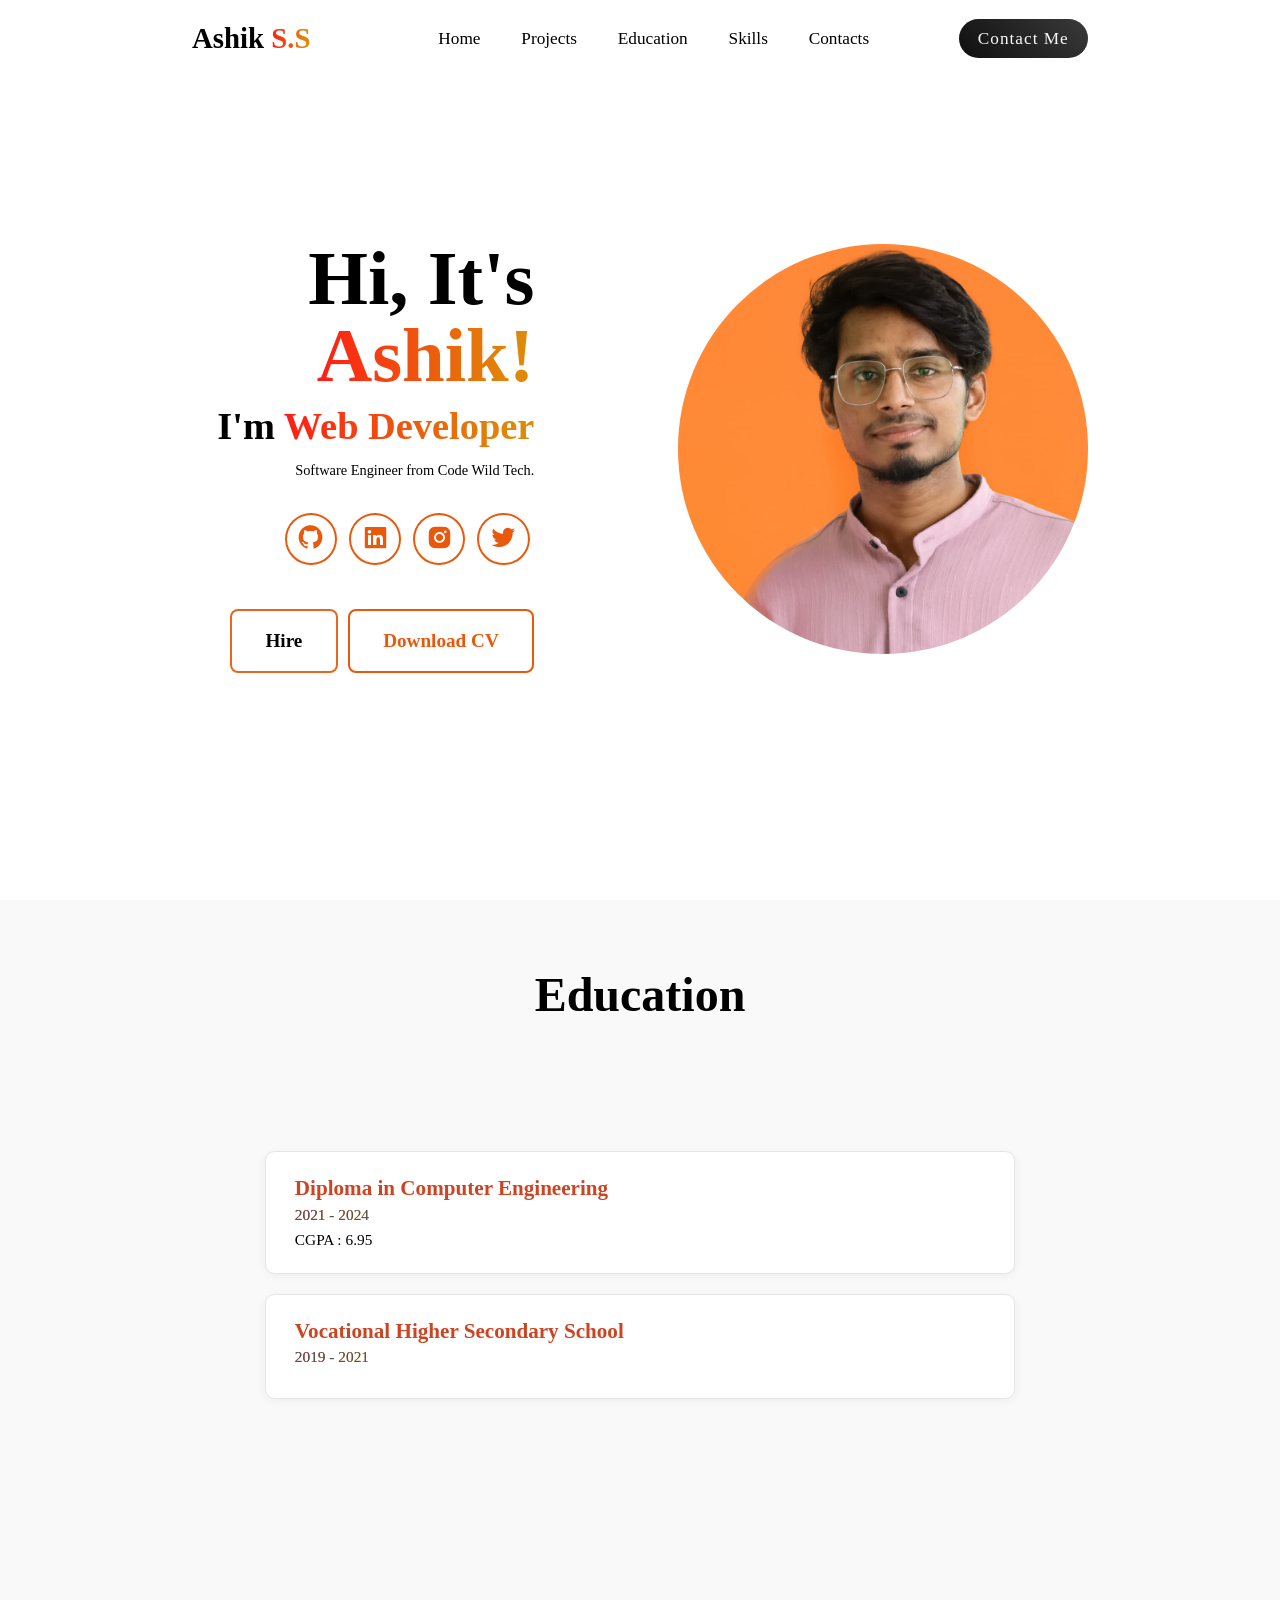
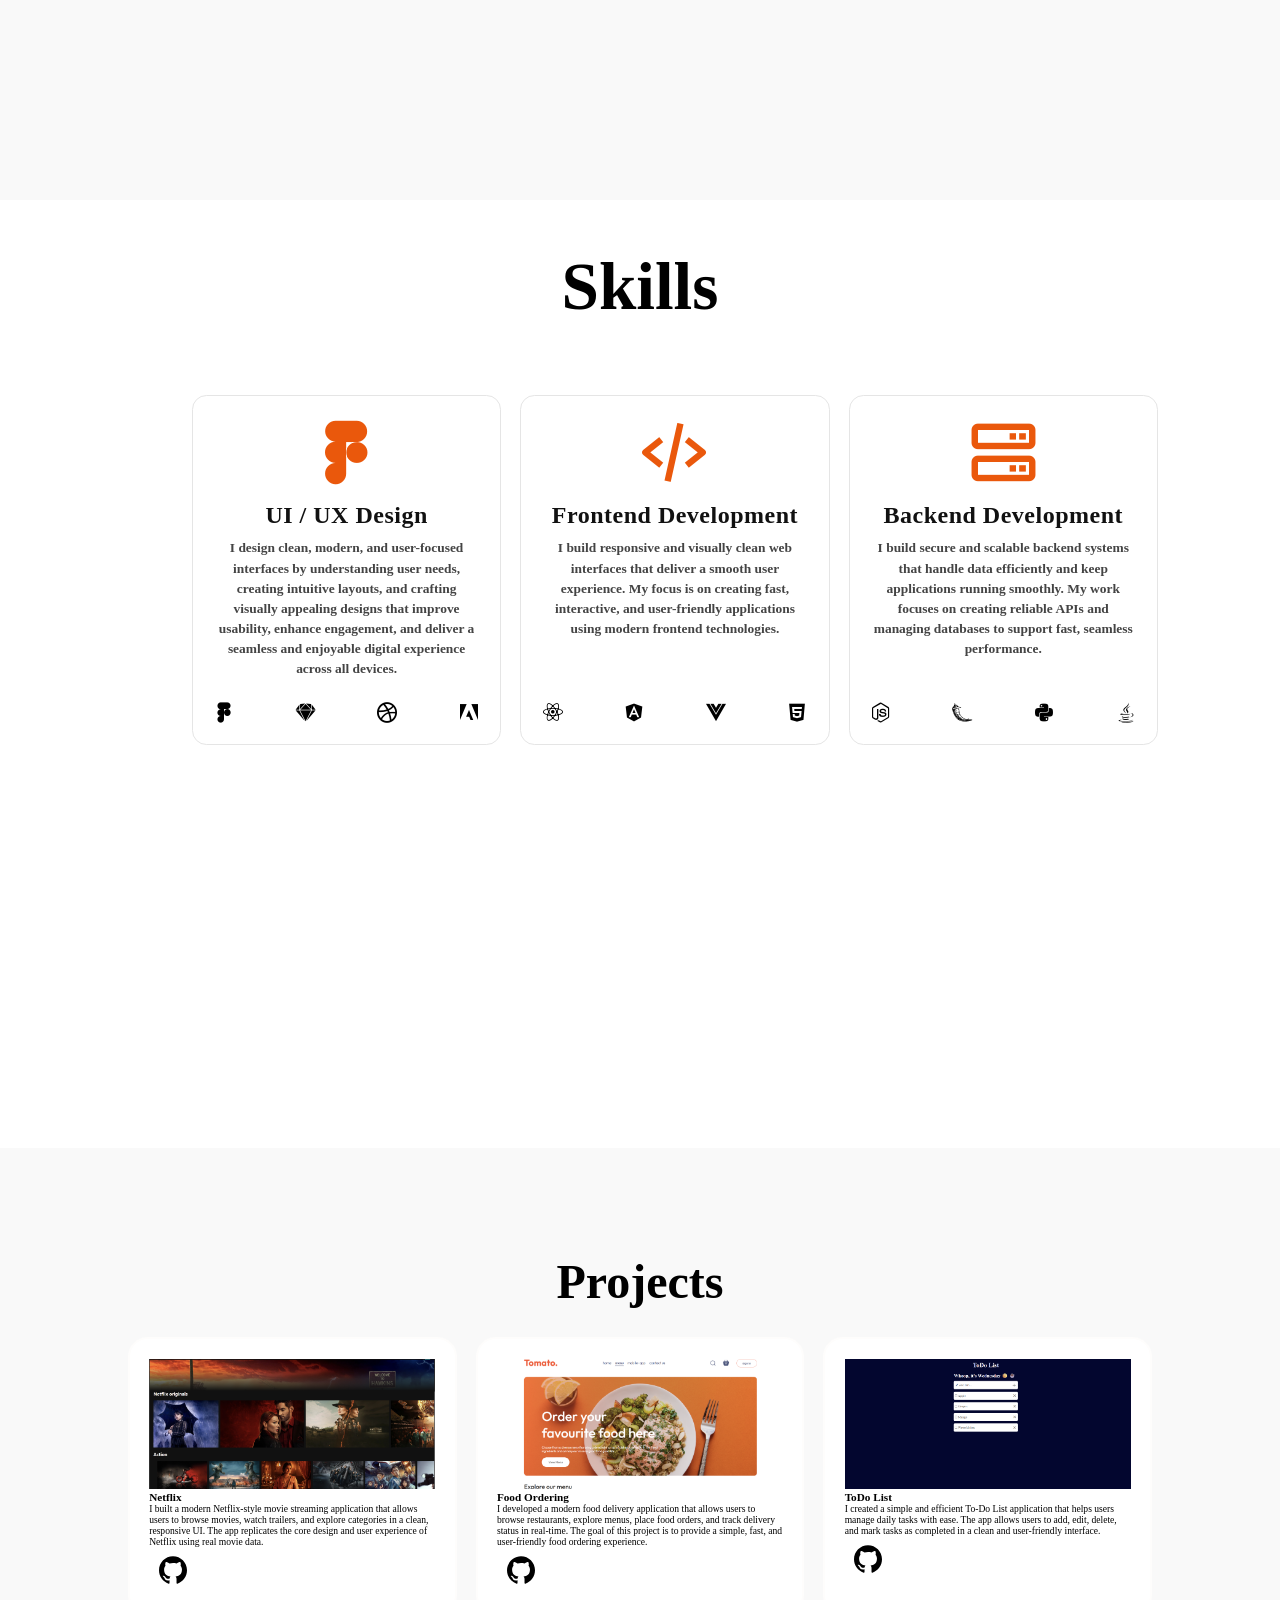
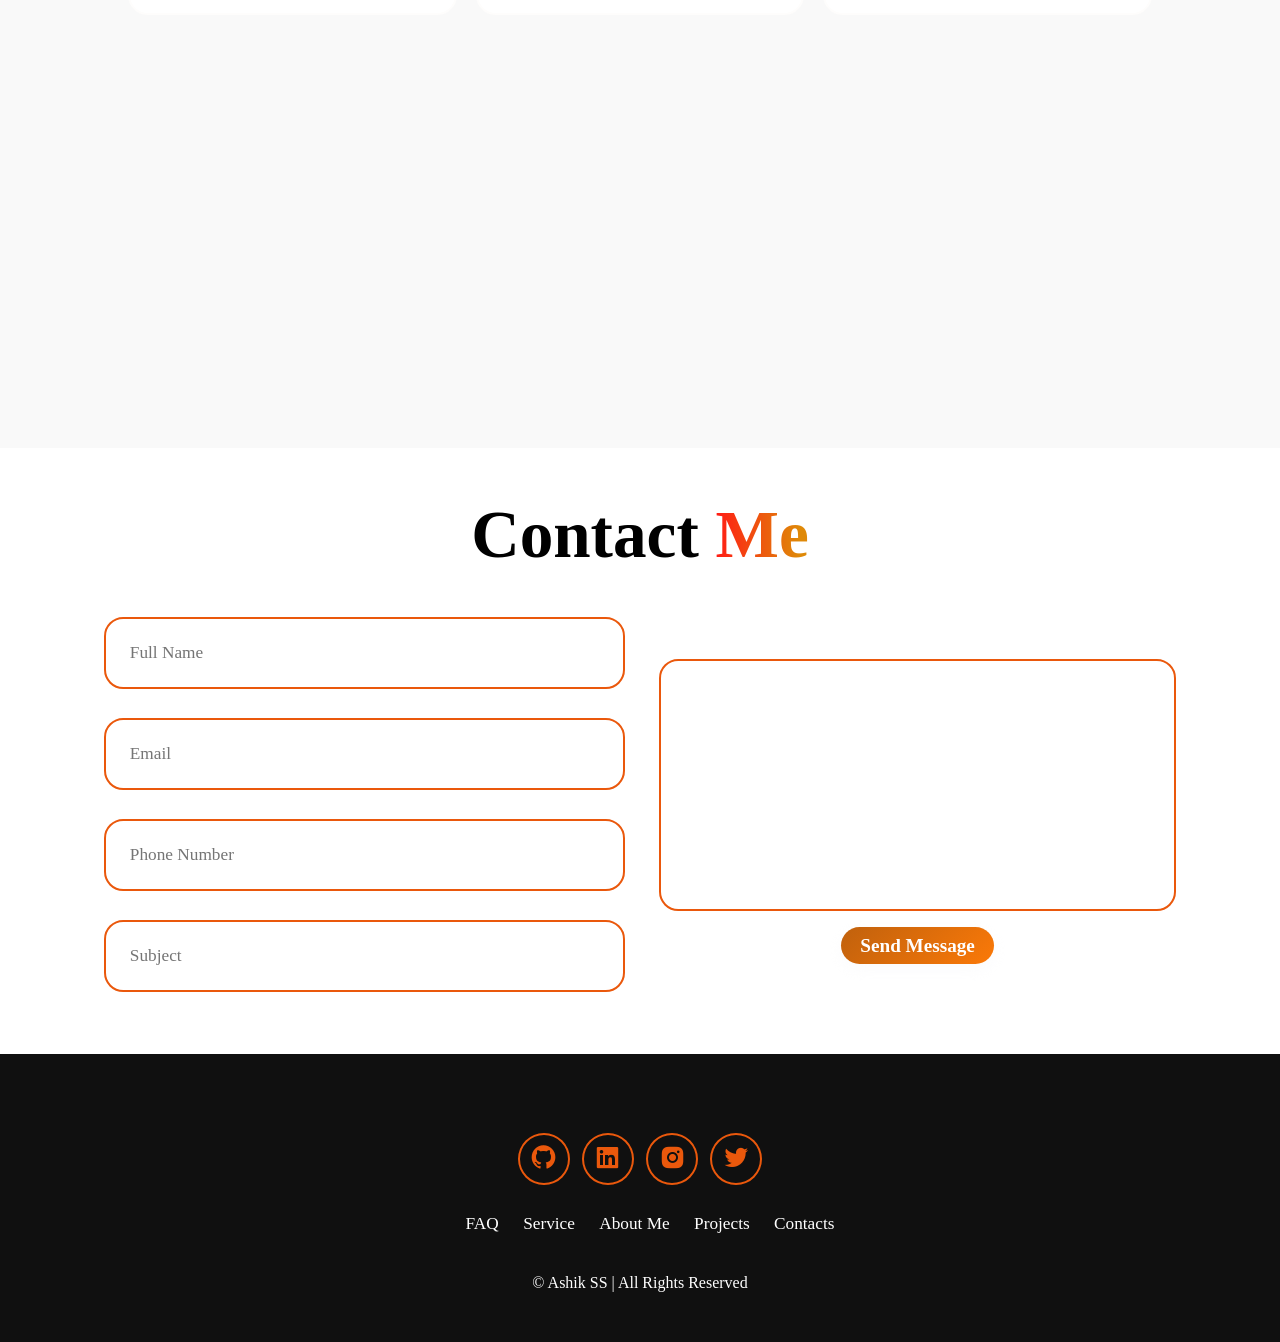
<file: .dist/index.html>
<!DOCTYPE html>
<html lang="en">

<head>
    <meta charset="UTF-8">
    <meta name="viewport" content="width=device-width, initial-scale=1.0">
    <title>Portfolio Website</title>
    <link rel="stylesheet" href="style.css">
    <link href='https://unpkg.com/boxicons@2.1.4/css/boxicons.min.css' rel='stylesheet'>

</head>

<body>

    <header class="header">

        <a href="#home" class="logo">
            Ashik <span>S.S</span>
        </a>

        <i class="bx bx-menu" id="menu-icon"></i>

        <nav class="navbar">
            <a href="#home">Home</a>
            <a href="#projects">Projects</a>
            <a href="#education">Education</a>
            <a href="#services">Skills</a>
            <a href="#contact">Contacts</a>
            
            


        </nav>

        <button class="gradient-btn">Contact Me </button>


    </header>

    <section class="home" id="home">
        <div class="home-content">
            <h1>Hi, It's <span>Ashik!</span></h1>
            <h3>
                I'm <span>Web Developer</span>
            </h3>
            <p>Software Engineer from Code Wild Tech.</p>

            <div class="social-icon">
                <a href="#">
                    <i class="bx bxl-github"></i>
                </a>

                <a href="#">
                    <i class="bx bxl-linkedin-square"></i>
                </a>

                <a href="#">
                    <i class="bx bxl-instagram-alt"></i>
                </a>

                <a href="#">
                    <i class="bx bxl-twitter"></i>
                </a>

            </div>

            <div class="btn-group">
                <a href="#" class="btn">Hire</a>
                <a href="contact" class="btn">Download CV</a>
            </div>

        </div>

        <div class="home-img">
            <img src="images/image.jpg" alt="">
        </div>
    </section>
<!--
    <section class="about" id="about">
        <div class="home-img">
            <img src="image.jpg" alt="">
        </div>
    
        <div class="about-content">
        <h2>About <span>Me</span></h2>
        <p>I’m Ashik, a passionate Software Developer focused on building clean, responsive, and user-friendly web applications. I specialize in React JS and enjoy turning ideas into fast, functional digital experiences. </p>
        <a href="#" class="btn">Read More</a>
    </div>
    </section>

    
-->

    <section class="education" id="education">
    <h2 class="heading">Education</h2>

    <div class="edu-container" style="margin-top: -200px;">

        <div class="edu-box">
            <h3>Diploma in Computer Engineering</h3>
            <span class="year">2021 - 2024</span>
            <p>CGPA : 6.95</p>
        </div>

        <div class="edu-box">
            <h3>Vocational Higher Secondary School</h3>
            <span class="year">2019 - 2021</span>
            <p></p>
        </div>

    </div>
</section>


    <section class="services" id="services">
        <h2 class="heading">Skills</h2>

        <div class="services-container">
            <div class="services-box">
                <div class="services-info">
                    <i class="bx bxl-figma"></i>
                    <h4>UI  /  UX Design</h4>
                    <p>I design clean, modern, and user-focused interfaces by understanding user needs, creating intuitive layouts, and crafting visually appealing designs that improve usability, enhance engagement, and deliver a seamless and enjoyable digital experience across all devices. </p>
                </div>
                <div class="skill-icons">
                    <i class="bx bxl-figma"></i>
                    <i class="bx bxl-sketch"></i>
                    <i class="bx bxl-dribbble"></i>
                    <i class="bx bxl-adobe"></i>
                </div>

            </div>

           <div class="services-box">
    <div class="services-info">
        <i class="bx bx-code-alt"></i>
        <h4>Frontend Development</h4>
        <p>I build responsive and visually clean web interfaces that deliver a smooth user experience. My focus is on creating fast, interactive, and user-friendly applications using modern frontend technologies.</p>
    </div>
     <div class="skill-icons">
                    <i class="bx bxl-react"></i>
                    <i class="bx bxl-angular"></i>
                    <i class="bx bxl-vuejs"></i>
                    <i class='bx bxl-html5'></i>


                </div>
</div>

<div class="services-box">
    <div class="services-info">
        <i class="bx bx-server"></i>
        <h4>Backend Development</h4>
        <p>I build secure and scalable backend systems that handle data efficiently and keep applications running smoothly. My work focuses on creating reliable APIs and managing databases to support fast, seamless performance.</p>
        
    </div>
     <div class="skill-icons">
                    <i class="bx bxl-nodejs"></i>
                    <i class="bx bxl-flask"></i>
                    <i class="bx bxl-python"></i>
                    <i class="bx bxl-java"></i>
                </div>
</div>


        </div>

    </section>

    <section class="Projects" id="projects">

        <h2 class="heading">Projects</h2>

       <div class="projects-box" style="margin-top: -300px;">

    <!-- <div class="project-card">
        <div class="project-image">
            <img src="image1.png" alt="Project 1">
        </div>
        <h3>Travel Guide</h3>
        <p>I created a smart and user-friendly Bus Ticket Booking application that allows users to book bus tickets easily and track the bus location in real-time using an interactive map. The app focuses on improving travel convenience and providing a smooth booking experience.</p>
        <a href="https://github.com/yourusername/project1" target="_blank" class="btn" >
            <svg xmlns="http://www.w3.org/2000/svg" width="20" height="20" fill="currentColor" viewBox="0 0 24 24">
                <path d="M12 .297c-6.63 0-12 5.373-12 12 0 5.303 3.438 9.8 8.205 11.387.6.113.82-.258.82-.577v-2.234c-3.338.725-4.033-1.415-4.033-1.415-.546-1.387-1.333-1.757-1.333-1.757-1.089-.744.083-.729.083-.729 1.205.084 1.838 1.238 1.838 1.238 1.07 1.835 2.809 1.305 3.495.998.108-.775.418-1.305.762-1.605-2.665-.3-5.466-1.332-5.466-5.93 0-1.31.467-2.381 1.235-3.221-.123-.303-.536-1.523.117-3.176 0 0 1.008-.322 3.301 1.23a11.52 11.52 0 0 1 3.003-.404c1.02.005 2.045.138 3.003.404 2.291-1.552 3.297-1.23 3.297-1.23.655 1.653.242 2.873.12 3.176.77.84 1.233 1.911 1.233 3.221 0 4.61-2.805 5.625-5.475 5.921.43.372.823 1.102.823 2.222v3.293c0 .319.218.694.825.576C20.565 22.092 24 17.592 24 12.297c0-6.627-5.373-12-12-12"/>
            </svg>
        </a>
    </div> -->

    <div class="project-card">
        <div class="project-image">
            <img src="images/image2.png" alt="Project 2">
        </div>
        <h3>Netflix</h3>
        <p>I built a modern Netflix-style movie streaming application that allows users to browse movies, watch trailers, and explore categories in a clean, responsive UI. The app replicates the core design and user experience of Netflix using real movie data.</p>
        <a href="https://github.com/yourusername/project2" target="_blank" class="btn">
            <svg xmlns="http://www.w3.org/2000/svg" width="20" height="20" fill="currentColor" viewBox="0 0 24 24">
                <path d="M12 .297c-6.63 0-12 5.373-12 12 0 5.303 3.438 9.8 8.205 11.387.6.113.82-.258.82-.577v-2.234c-3.338.725-4.033-1.415-4.033-1.415-.546-1.387-1.333-1.757-1.333-1.757-1.089-.744.083-.729.083-.729 1.205.084 1.838 1.238 1.838 1.238 1.07 1.835 2.809 1.305 3.495.998.108-.775.418-1.305.762-1.605-2.665-.3-5.466-1.332-5.466-5.93 0-1.31.467-2.381 1.235-3.221-.123-.303-.536-1.523.117-3.176 0 0 1.008-.322 3.301 1.23a11.52 11.52 0 0 1 3.003-.404c1.02.005 2.045.138 3.003.404 2.291-1.552 3.297-1.23 3.297-1.23.655 1.653.242 2.873.12 3.176.77.84 1.233 1.911 1.233 3.221 0 4.61-2.805 5.625-5.475 5.921.43.372.823 1.102.823 2.222v3.293c0 .319.218.694.825.576C20.565 22.092 24 17.592 24 12.297c0-6.627-5.373-12-12-12"/>
            </svg>

        </a>
    </div>

    <div class="project-card">
        <div class="project-image">
            <img src="images/image3.png" alt="Project 3">
        </div>
        <h3>Food Ordering</h3>
        <p>I developed a modern food delivery application that allows users to browse restaurants, explore menus, place food orders, and track delivery status in real-time. The goal of this project is to provide a simple, fast, and user-friendly food ordering experience.</p>
        <a href="https://github.com/yourusername/project3" target="_blank" class="btn">
            <svg xmlns="http://www.w3.org/2000/svg" width="20" height="20" fill="currentColor" viewBox="0 0 24 24">
                <path d="M12 .297c-6.63 0-12 5.373-12 12 0 5.303 3.438 9.8 8.205 11.387.6.113.82-.258.82-.577v-2.234c-3.338.725-4.033-1.415-4.033-1.415-.546-1.387-1.333-1.757-1.333-1.757-1.089-.744.083-.729.083-.729 1.205.084 1.838 1.238 1.838 1.238 1.07 1.835 2.809 1.305 3.495.998.108-.775.418-1.305.762-1.605-2.665-.3-5.466-1.332-5.466-5.93 0-1.31.467-2.381 1.235-3.221-.123-.303-.536-1.523.117-3.176 0 0 1.008-.322 3.301 1.23a11.52 11.52 0 0 1 3.003-.404c1.02.005 2.045.138 3.003.404 2.291-1.552 3.297-1.23 3.297-1.23.655 1.653.242 2.873.12 3.176.77.84 1.233 1.911 1.233 3.221 0 4.61-2.805 5.625-5.475 5.921.43.372.823 1.102.823 2.222v3.293c0 .319.218.694.825.576C20.565 22.092 24 17.592 24 12.297c0-6.627-5.373-12-12-12"/>
            </svg>
        </a>
    </div>

    <div class="project-card">
        <div class="project-image">
            <img src="images/image4.png" alt="Project 4">
        </div>
        <h3>ToDo List</h3>
        <p>I created a simple and efficient To-Do List application that helps users manage daily tasks with ease. The app allows users to add, edit, delete, and mark tasks as completed in a clean and user-friendly interface.</p>
        <a href="https://github.com/yourusername/project4" target="_blank" class="btn">
            <svg xmlns="http://www.w3.org/2000/svg" width="20" height="20" fill="currentColor" viewBox="0 0 24 24">
                <path d="M12 .297c-6.63 0-12 5.373-12 12 0 5.303 3.438 9.8 8.205 11.387.6.113.82-.258.82-.577v-2.234c-3.338.725-4.033-1.415-4.033-1.415-.546-1.387-1.333-1.757-1.333-1.757-1.089-.744.083-.729.083-.729 1.205.084 1.838 1.238 1.838 1.238 1.07 1.835 2.809 1.305 3.495.998.108-.775.418-1.305.762-1.605-2.665-.3-5.466-1.332-5.466-5.93 0-1.31.467-2.381 1.235-3.221-.123-.303-.536-1.523.117-3.176 0 0 1.008-.322 3.301 1.23a11.52 11.52 0 0 1 3.003-.404c1.02.005 2.045.138 3.003.404 2.291-1.552 3.297-1.23 3.297-1.23.655 1.653.242 2.873.12 3.176.77.84 1.233 1.911 1.233 3.221 0 4.61-2.805 5.625-5.475 5.921.43.372.823 1.102.823 2.222v3.293c0 .319.218.694.825.576C20.565 22.092 24 17.592 24 12.297c0-6.627-5.373-12-12-12"/>
            </svg>
        </a>
    </div>

</div>

</div>




        </div>

    </section>


    <selection class="contact" id="contact">
        <h2 class="heading">Contact <span>Me</span>
        </h2>

        <form action="#" style="margin-top: -300px;">
        
        <div class="input-group">
            <div class="input-box">
            <input type="text" placeholder="Full Name">
            <input type="email" placeholder="Email">
            </div>
        
            <div class="input-box">
                <input type="number" placeholder="Phone Number">
                <input type="text" placeholder="Subject">
            </div>
            </div>


            <div class="input-group-2">
                <textarea name="" id="" placeholder="Your Message" cols="30" rows="10"> </textarea>
                <input type="submit" value="Send Message" class="btn">

            </div>
        </form>



    </selection>

    <footer class="footer">
        <div class="social-icon">
                <a href="#">
                    <i class="bx bxl-github"></i>
                </a>

                <a href="#">
                    <i class="bx bxl-linkedin-square"></i>
                </a>

                <a href="#">
                    <i class="bx bxl-instagram-alt"></i>
                </a>

                <a href="#">
                    <i class="bx bxl-twitter"></i>
                </a>

            </div>
            <ul class="list">
                <li> 
                     <a href="#">FAQ</a>
                </li>

                <li> 
                     <a href="services">Service</a>
                </li>

                <li> 
                     <a href="about">About Me</a>
                </li>

                <li> 
                     <a href="projects">Projects</a>
                </li>

                <li> 
                     <a href="contacts">Contacts</a>
                </li>
            </ul>

            <p class="copyright">
                © Ashik SS | All Rights Reserved
            </p>


    </footer>






    <script src="script.js"></script>

</body>

</html>
</file>
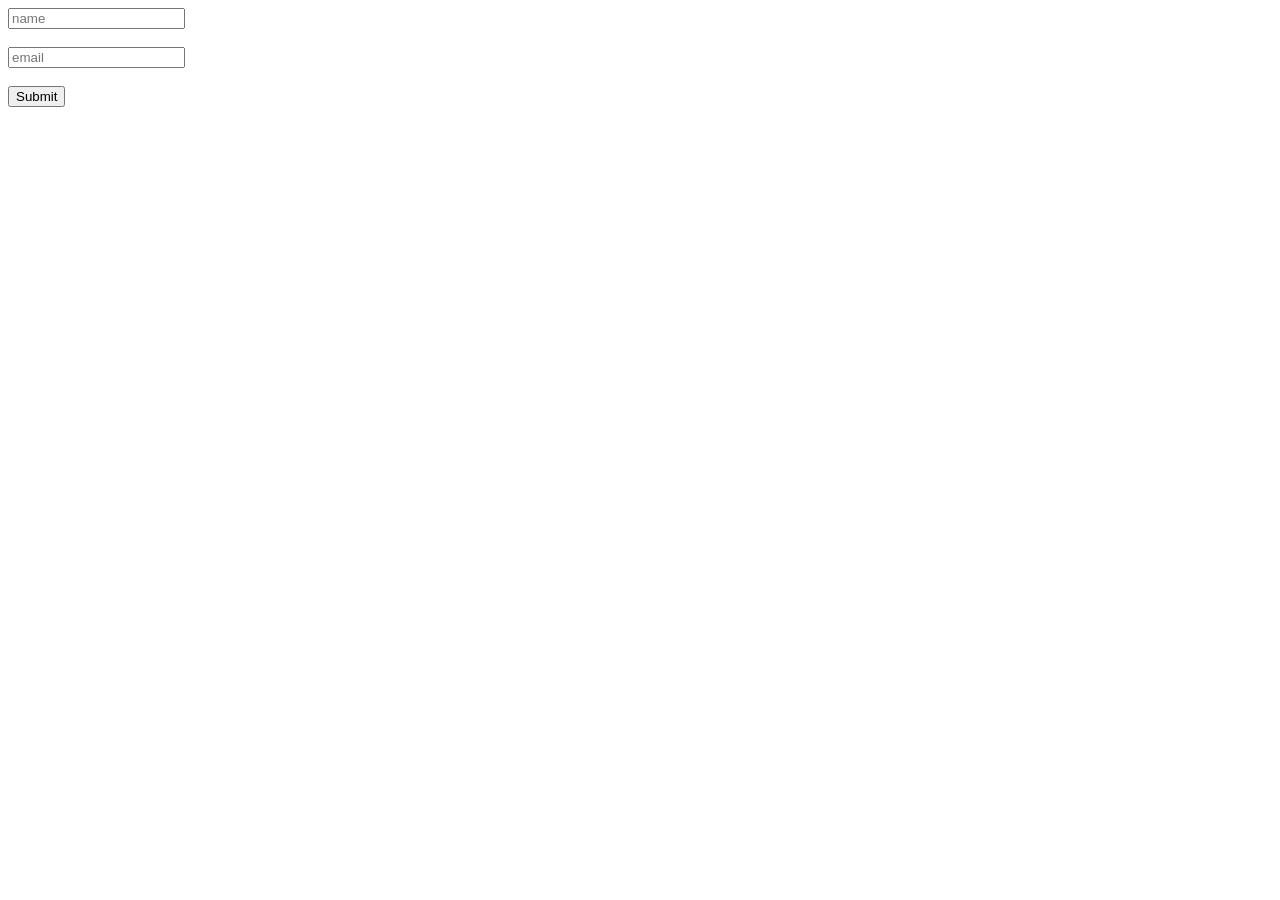
<file: .dist/code.html>
<!DOCTYPE html>
<html lang="en">
<head>
    <meta charset="UTF-8">
    <meta name="viewport" content="width=device-width, initial-scale=1.0">
    <title>Document</title>
</head>
<body>
    <input type="text" id="Name" placeholder="name"><br><br>
    <input type="email" id="email" placeholder="email"><br><br>
    <button onclick="f()">Submit</button><br><br>

    <script>
        function f(){
            var a = document.getElementById("Name").value;
            var b = document.getElementById("email").value;
                if(a==""){
            alert("enter the name");
            }
            
            else if(b==""){
                alert("Enter the email");
            }

        }
        

 </script>
<!-- // function myfun() {
//             let name = prompt('Username :');
//             let pass = prompt('Password :');
//             pass = parseInt(pass);

//             if (name==='Ashik'&& pass === 1234 ){
//                     alert('Welcome')
//                 }
//             else{
//                 alert('Unauthorized login')
//             }
//         }
//     myfun() -->




   
    
</body>
</html>
<!-- 




    // function grade(){
    //     let score=prompt('Enter your mark :');
    //     score=parseInt(score)
    //     if (score >=85){
    //         alert('Grade : A')
    //     }
    //     else if (score >=70 && score<85){
    //         alert('Grade : B')
    //     }
    //     else if (score >=50 && score<70){
    //         alert('Grade : C')
    //     }
    //     else if (score >=35 && score<50){
    //         alert('Grade : D')
    //     }
    //     else{
    //         document.write('You Fail')
    //     }
    // }
    // grade(); -->
</file>
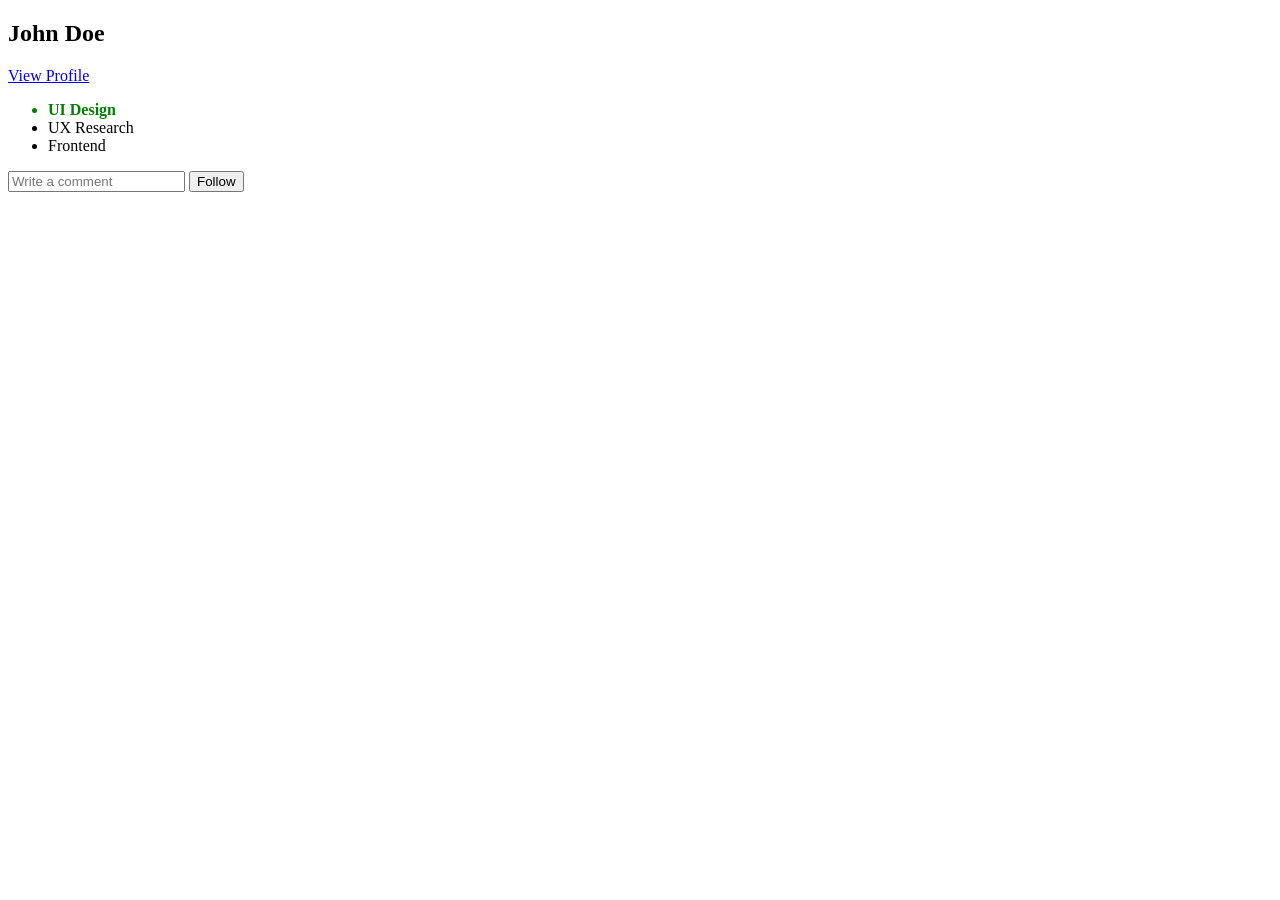
<file: .dist/sample.html>
<!DOCTYPE html>
<html lang="en">
<head>
    <meta charset="UTF-8">
    <meta name="viewport" content="width=device-width, initial-scale=1.0">
    <title>Document</title>
    <style>
        .card button:hover{
            color: black;
            background-color: orange;

        }
        .card button:active{
            transform: scale(0.95);
        }
        .card input:focus {
            border: 2px solid blue;
            outline: none;
        }
        .card li:first-child{
            font-weight: bold;
            color: green;
        }

        .card a:visited{
            color:rgb(39, 8, 63);
        }

    </style>
</head>
<body>
    <div class="card">
  <h2>John Doe</h2>

  <a href="https://example.com">View Profile</a>

  <ul>
    <li>UI Design</li>
    <li>UX Research</li>
    <li>Frontend</li>
  </ul>

  <input type="text" placeholder="Write a comment">

  <button>Follow</button>
</div>
    
</body>
</html>
</file>
<file: .dist/style.css>
* {
  margin: 0;
  padding: 0;
  box-sizing: border-box;
  text-decoration: none;
  scroll-behavior: smooth;
  font-family: "Poppins";
  cursor: pointer;
}

:root {
  --bg-color:white;
  --second-bg-color: #101010;
  --text-color: black;
  --main-color: #ea580c;
}

html {
  font-size: 60%;
  overflow-x: hidden;
}

body {
  background: var(--bg-color);
  color: var(--text-color);
}

.header {
  position: fixed;
  width: 100%;
  top: 0;
  left: 0;
  padding: 2rem 15%;

  background: rgba(255, 255, 255, 0.05);
  backdrop-filter: blur(15px);            
  -webkit-backdrop-filter: blur(15px);    

  border-bottom: 1px solid rgba(255, 255, 255, 0.1);

  display: flex;
  justify-content: space-between;
  align-items: center;
  z-index: 1000;
}



#menu-icon {
  font-size: 3.5rem;
  color: var(--main-color);
  display: none;
}

.logo {
  font-size: 3rem;
  color: var(--text-color);
  font-weight: 800;
  cursor: pointer;
  transition: 0.3s ease-in-out;
}

.logo:hover {
  transform: scale(1.1);
}
span{
  background: linear-gradient(
    270deg,
    #DF8908 10%,
    #ff1d15 100%
  );
  background-clip: text;
  color: transparent;
}
.navbar a{
  font-size: 1.8rem;
  color: var(--text-color);
  margin-left: 4rem;
  font-weight: 500;
  transition: 0.3s ease-in-out;

} 
.navbar a:hover{
  color: var(--main-color);
  border-bottom: 3px solid var(--main-color);
}
.gradient-btn{
  font-size: 1.8rem;
  padding: 1rem 2rem;
  border-radius: 3rem;
  background: linear-gradient(45deg, #0f0f0f, #3a3a3a);
  color: rgb(250, 248, 248);
  letter-spacing: 1px;
  cursor: pointer;
  transition: 0.3s ease-in-out;
  border: none;
}

.gradient-btn:hover{
  transform: scale(1.05);
}
section{
  min-height: 100vh;
  padding: 10rem 15%;
}
.home{
  display: flex;
  align-items: center;
  justify-content: center;
  gap: 15rem;
}
.home-content{
  display: flex;
  flex-direction: column;
  align-items: flex-end;
  text-align: right;

}
.home-content h1{
  font-size: 8rem;
  font-weight: 700;
  margin-top: 1.5rem;
  line-height: 1;

}
.home-content h3{
  margin: 1rem 0;
  font-size: 4rem;
}
.home-content p{
  font-size: 1.5rem;
  font-weight: 500;
  line-height: 1.8;
}
.home-img img{
  width: 32vw;
  border-radius: 50%;
  box-shadow:color(srgb red green blue);
  transition: 0.4s ease-in-out;

}
.home-img img:hover{
  box-shadow:transparent;
  transition: 0.3s ease-in-out;
  transform: scale(1.03);
  box-shadow: 0 10px 20px rgba(0,0,0,0.3);
  cursor: pointer;

}

.social-icon a{
  display: inline-flex;
  justify-content: center;
  align-items: center;
  font-size: 3rem;
  padding: 1rem;
  background:transparent;
  border: 2px solid var(--main-color);
  border-radius: 50%;
  color: var(--main-color);
  margin: 3rem 0.5rem;
  transition: 0.3 ease-in-out;

}
.social-icon a:hover{
  color: var(--text-color);
  background-color: var(--main-color);
  transform: scale(1.2)translateY();
  box-shadow: 0 0 25px var(--main-color);
}
.btn-group {
    display: flex;
    gap: 1rem;
    margin-top: 1.6rem;
}

.btn-group .btn {
    padding: 2rem 3.5rem;
    font-size: 2rem;
    font-weight: 600;
    border-radius: 8px;
    text-decoration: none;
    border: 2px solid #e66820;
    color: black;
    transition: all 0.3s ease;
}

/* Hover Effect */
.btn-group .btn:hover {
    background: #e66820;
    color: #fff;
    box-shadow: 0 10px 25px rgba(230, 104, 32, 0.25);
    transform: translateY(-3px);
}

.btn-group a:nth-of-type(2){
  background-color: white;
  color: var(--main-color);
  border: 2px solid var(--main-color);
  box-shadow: 0 0 25px transparent;

}
.btn-group a:nth-of-type(2):hover{
  box-shadow: 0 0 25px var(--main-color);
  background-color: var(--main-color);
  color: black;
  
}
/*
.about{
  display: flex;
  justify-content: center;
  align-items: center;
  gap: 10rem;
  background: var(--second-bg-color);
}

 .about-img img{ 
  width: 32vw;
  border: 50%;
  box-shadow: 0 0 25px var(--main-color);
  transition:0.4s ease-in-out ;

}
.about-img img:hover{
  box-shadow: 0 0 25px var(--main-color),
              0 0 50px var(--main-color),
              0 0 100px var(--main-color);

}
.about-content h2{
  font-size: 7rem;
  margin-bottom: 2rem;
  line-height: 1.8;

}
.about-content p{
  font-size: 1.8rem;
  margin-bottom: 2rem;
  line-height: 1.8;
}

.about-content .btn{
  margin: 3rem 0;

}*/
::-webkit-scrollbar{
  width: 20px;
}

::-webkit-scrollbar-thumb{
  background-color: var(--main-color);

}
::-webkit-scrollbar-track{
  background-color: var(--bg-color);
}

.heading{
  text-align: center;
  font-size: 7rem;
  margin: 5rem 0;
  padding-bottom: 300px;
  
}

.services {
  background-color: var(--bg-color);
  color: black;
  padding: 0rem 15% 3rem;
}

.services h2 {
  color: var(--text-color);
  text-align: center;
  margin-bottom: 2rem;
}

.services-container {
  display: grid;
  grid-template-columns: repeat(3, 1fr);
  gap: 2rem;
  margin-top: 2rem;
  position: relative;
  bottom: 250px;
}


.services-box {
  width: 100%;
  height: 300px;                      
  background: #ffffff;
  padding: 2rem;
  border-radius: 1.5rem;
  border: 1px solid #e5e5e5;
  transition: 0.35s ease;
  display: flex;
  justify-content: center;
  align-items: center;
  text-align: center;
  min-height: 350px;
}


.services-box:hover {
  transform: translateY(-8px) scale(1.03);
  border-color: #ea580c;
  box-shadow: 0 15px 30px rgba(234, 88, 12, 0.25);
}


.services-info i {
  font-size: 4rem;
  color: #ea580c;
  margin-bottom: 1rem;
  display: block;
}


.services-info h4 {
  font-size: 2.5rem;
  font-weight: 800;
  color: #111;
  margin-bottom: 1rem;
  letter-spacing: 0.5px;
}


.services-info p {
  font-size: 1.4rem;
  color: #444;
  line-height: 1.5;
  font-weight: 600;
  padding: 0 0.5rem;
}


@media (max-width: 900px) {
  .services-container {
    grid-template-columns: 1fr;
  }

  .services-box {
    height: auto; 
    padding: 2.5rem;
  }
}





.services-info i {
  font-size: 8rem;
}

/* Fix scroll jump when clicking navbar */
/* Smooth scroll fix for navbar overlap */
html {
  scroll-padding-top: 90px;
}

/* Section */
.education {
  padding: 2rem 10%;
  color: var(--text-color);
  background: #f9f9f9;
}

/* Heading */
.education .heading {
  text-align: center;
  font-size: 5rem;
  margin-bottom: 3rem;
}

/* Container */
.edu-container {
  display: flex;
  flex-direction: column;
  gap: 2rem;          /* space between boxes */
  width: 100%;
  align-items: center; /* center all boxes */
}

/* Each box */
.edu-box {
  background: #fff;
  padding: 2.5rem 3rem;
  border-radius: 1rem;
  border: 1px solid #e5e5e5;
  width: 100%;
  max-width: 750px;   /* same width for all boxes */
  box-shadow: 0 2px 8px rgba(0, 0, 0, 0.05);
}
.edu-box:hover {
  transform: translateY(-8px);   /* Smooth lift */
  border-color: var(--main-color);
  box-shadow: 
    0 10px 25px rgba(234, 88, 12, 0.25),
    0 0 15px rgba(234, 88, 12, 0.35);
}

/* Box Title */
.edu-box h3 {
  color: #cc4422;
  font-size: 2.2rem;
  margin-bottom: 0.5rem;
  
  
}

/* Year */
.edu-box .year {
  font-size: 1.6rem;
  color: #555;
}

/* Description */
.edu-box p {
  font-size: 1.6rem;
  margin-top: 0.8rem;
}
html {
    scroll-behavior: smooth;
}
.Projects {
    padding: 6rem 10%;
    background: #f9f9f9;
}

.Projects .heading {
    text-align: center;
    font-size: 5rem;
    margin-bottom: 3rem;
}

/* Projects grid */
.projects-box {
    display: grid;
    grid-template-columns: repeat(auto-fit, minmax(260px, 1fr));
    gap: 2rem;
    margin-top: rem;
}

.project-card {
    border: 2px solid #fefdfc;
    border-radius: 20px;
    padding: 2rem;
    background: #fff;
    transition: all 0.3s ease;
    box-shadow: 0 0 0 rgba(230, 104, 32, 0);  /* no glow initially */
    cursor: pointer;
}

/* HOVER EFFECT LIKE THE IMAGE */
.project-card:hover {
    border-color: #e66820;
    box-shadow: 0 15px 40px rgba(230, 104, 32, 0.25); 
    transform: translateY(-6px);
}


/* Project image */
.project-card img {
    width: 100%;
    height: 130px;
    object-fit: cover;
}

/* Project title */
.project-title {
    font-size: 2rem;
    font-weight: 700;
    margin: 1rem;
    color: #333;
}

/* Project content */
.project-content {
    font-size: 1.2rem;
    line-height: 1.7;
    margin: 0 1rem 1.5rem 1rem;
    color: #555;

}
.btn {
    background: none;
    border: none;
    padding: 0;
    cursor: pointer;
}

.btn svg {
    width: 28px;
    height: 28px;
    fill: #000;
}

/* Remove the GitHub bar completely */
/* CLEAN GITHUB ICON — no bar, no hover, no background */
.project-card .btn {
    background: none !important;
    border: none !important;
    box-shadow: none !important;
    padding: 0 !important;
    margin: 1rem !important;
    display: inline-flex !important;
    cursor: pointer;
}

/* GitHub Icon Only */
.project-card .btn svg {
    width: 28px;
    height: 28px;
    fill: #000;
}

/* Remove all GitHub hover effects */
.project-card .btn:hover,
.project-card .btn:hover svg {
    background: none !important;
    box-shadow: none !important;
    transform: none !important;
    fill: #000 !important;
}
.services-box {
    display: flex;
    flex-direction: column;
}

.services-info {
    display: flex;
    flex-direction: column;
}

.skill-icons {
    margin-top: auto;         /* pushes icons to bottom */
    width: 100%;              /* full width */
    text-align: center;       /* center icons */
    display: flex;
    justify-content: center;  /* center horizontally */
    gap: 6rem;
    font-size: 2.5rem;
}








/* ---------------- REMOVE GITHUB ---------------- */
/* No button or GitHub icon needed */






@media (max-width: 900px) {
    .projects-box {
        grid-template-columns: 1fr;
    }
    .project-card {
        padding: 1rem;
    }
}

.contact{
  background-color: var(--main-color);

}
.contact h2{
  margin-bottom: 3rem;
  color: var(--text-color);

}
.contact form{
  display: flex;
  align-items: center;
  justify-content: center;
  gap: 3rem;
  margin: 5rem 0;
  text-align: center;

}
.contact form .input-box input,
.contact form textarea{
  width: 99%;
  padding: 2.5rem;
  font-size: 1.8rem;
  color: var(--text-color);
  background-color: var(--bg-color);
  border-radius: 2rem;
  border: 2px solid var(--main-color);
  margin: 1.5rem 0;
  resize: none;
}

.input-group-2 .btn {
    padding: 0.8rem 2rem;
    font-size: 2rem;
    font-weight: bold;
    color: #fff;
    background: linear-gradient(135deg, #c0610d, #fb7908); /* gradient button */
    border: none;
    border-radius: 50px; /* pill-shaped */
    cursor: pointer;
    box-shadow: 0 5px 15px rgba(246, 246, 247, 0.4); /* subtle shadow */
    transition: transform 0.2s, box-shadow 0.2s;
}

.input-group-2 .btn:hover {
    transform: translateY(-3px); /* lift effect */
    box-shadow: 0 8px 20px rgba(252, 166, 37, 0.5);
}


.footer{
  background-color: var(--second-bg-color);
  padding: 50px 0;

}
.footer .social-icon{
  text-align: center;

}
.footer ul{
  text-align: center;
  font-size: 1.8rem;
}
.footer ul li{
  display: inline-block;
  margin-left: 20px;
}
.footer ul li a{
  color: white;
  border-bottom: 3px solid transparent;
  transition: 0.3s ease-in-out;

}
.footer ul li a:hover{
  border-bottom: 3px solid var(--main-color);
}
.footer .copyright{
  text-align: center;
  margin-top: 40px;
  font-size: 16px;
  color: white;
}

@media (max-width: 992px) {
  #menu-icon {
    display: block;
    cursor: pointer;
  }

  .navbar {
    position: absolute;
    top: 100%;
    right: 0;
    width: 220px;                      /* FIXED */
    padding: 2rem;
    background: rgba(245, 243, 243, 0.8);
    border-bottom-left-radius: 2rem;
    border-left: 2px solid var(--main-color);
    border-bottom: 2px solid var(--main-color);
    backdrop-filter: blur(15px);
    display: none;
    flex-direction: column;
  }

  .navbar.active {
    display: flex;                      /* FIXED */
  }

  .navbar a {
    display: block;
    color: var(--text-color);
    margin: 1.5rem 0;
    font-size: 2rem;
  }

  .gradient-btn {
    display: none;
  }

  .home {
    flex-direction: column-reverse;
    gap: 4rem;
    margin: 5rem 0;
  }

  .home-content {
    align-items: center;
    text-align: center;
  }

  .home-img img {
    width: 56vw;
  }

  .services-container {
    grid-template-columns: repeat(2, 1fr);
    bottom: 0;
    margin-top: -200px;
  }
}
</file>
